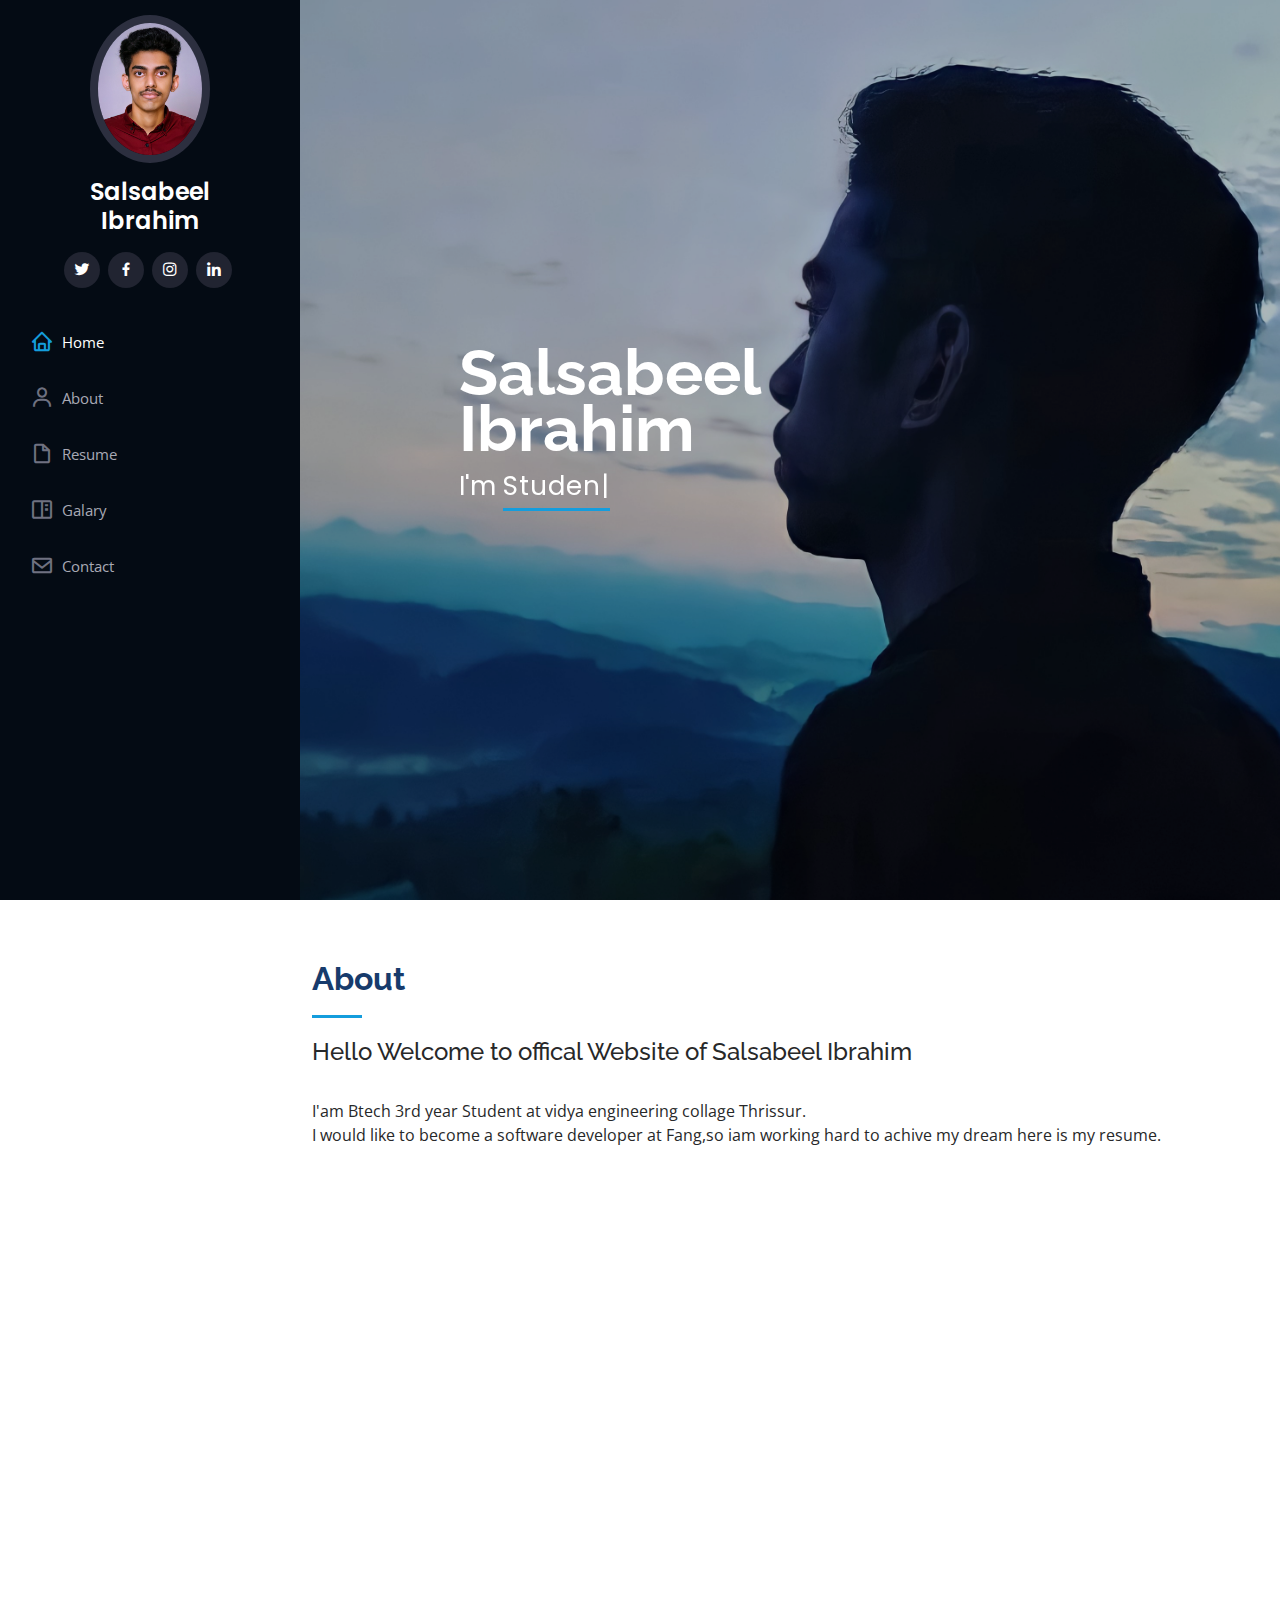
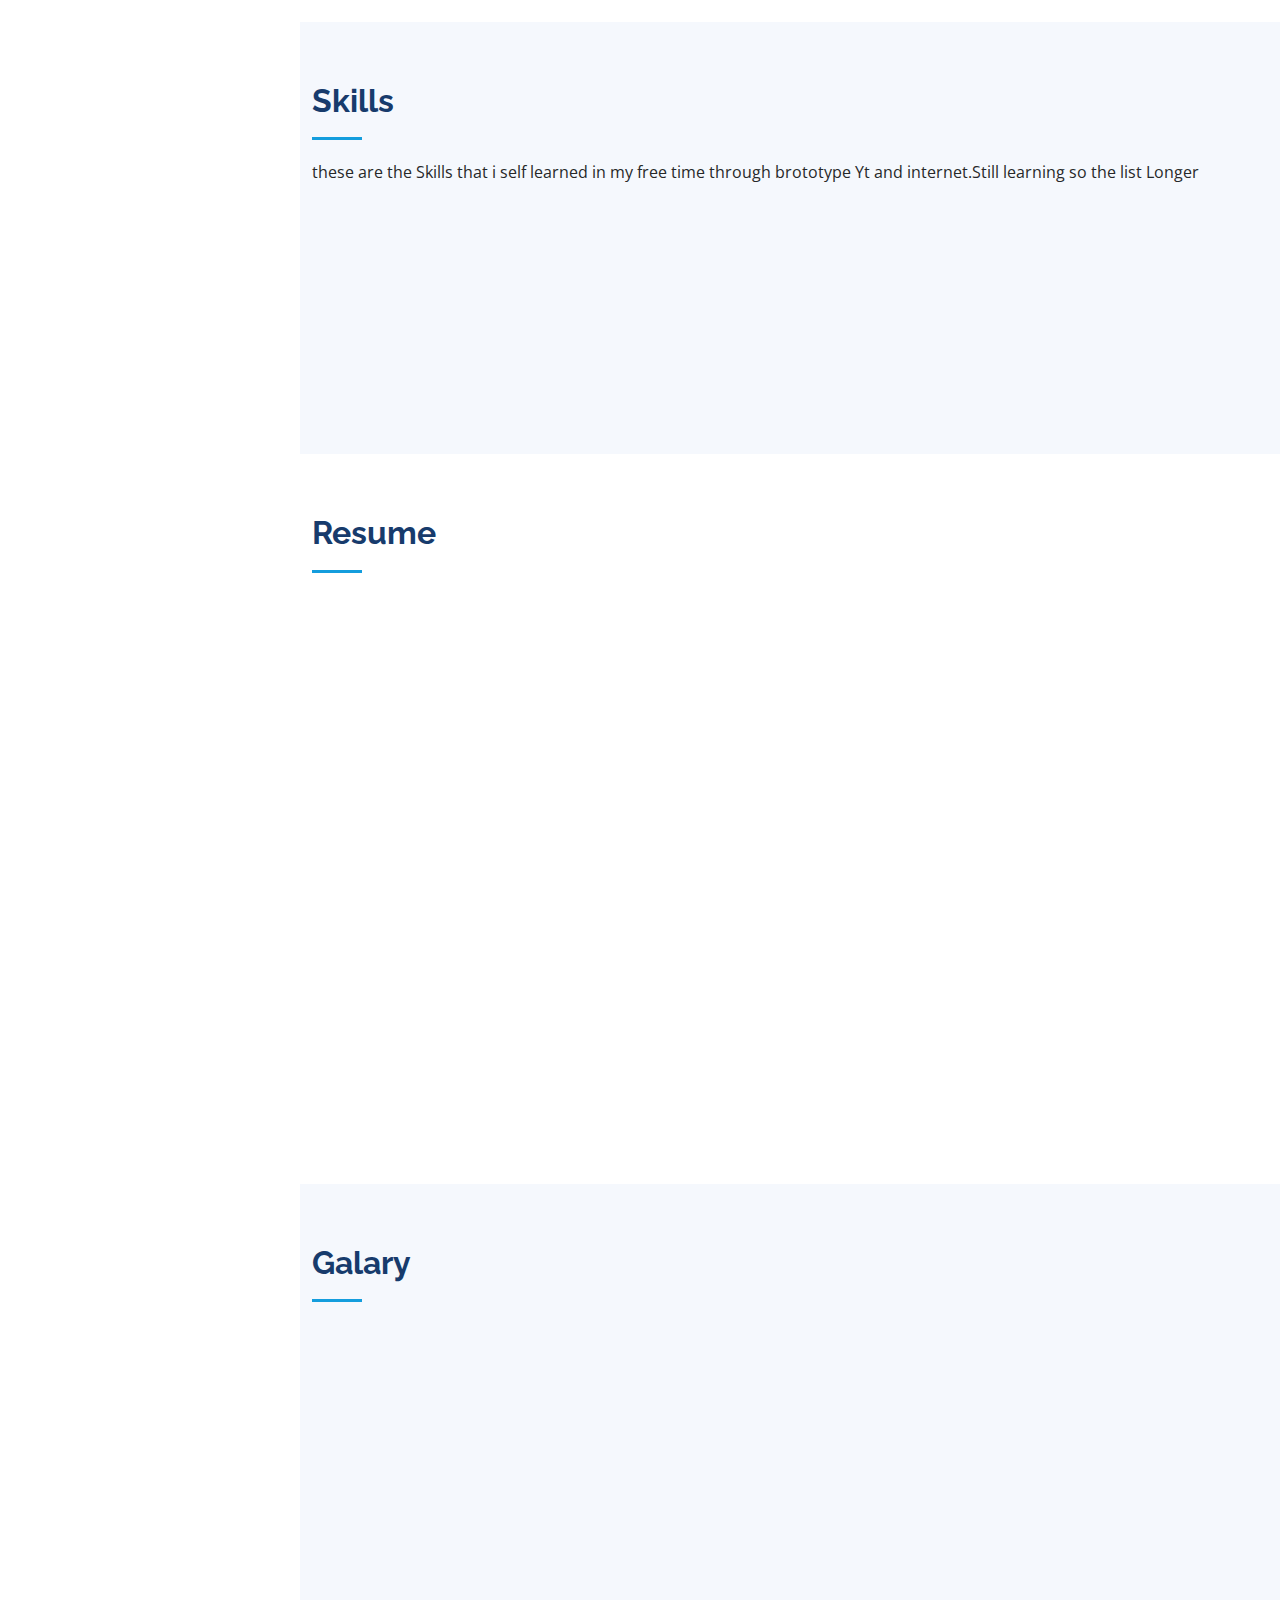
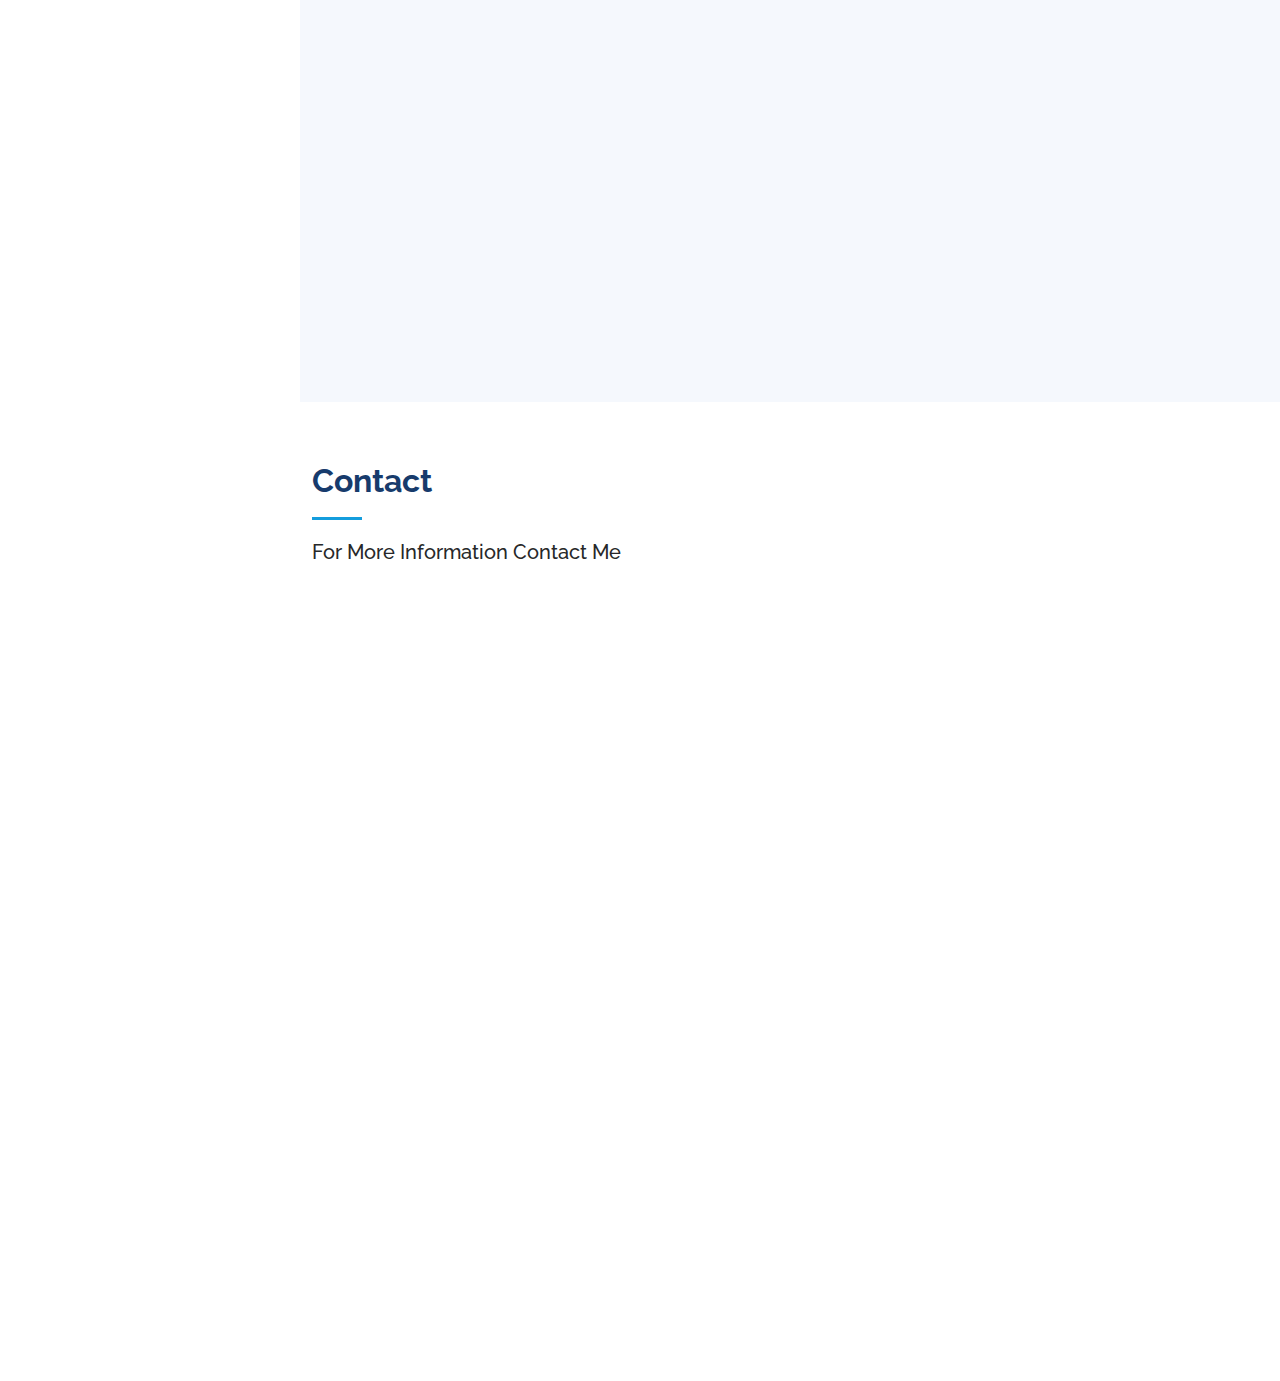
<file: index.html>
<!DOCTYPE html>
<html lang="en">

<head>
  <meta charset="utf-8">
  <meta content="width=device-width, initial-scale=1.0" name="viewport">

  <title>Salsabeel Ibrahim</title>
  <meta content="" name="description">
  <meta content="" name="keywords">

  <!-- Favicons -->
  <link href="assets/img/favicon.png" rel="icon">
  <link href="assets/img/apple-touch-icon.png" rel="apple-touch-icon">

  <!-- Google Fonts -->
  <link href="https://fonts.googleapis.com/css?family=Open+Sans:300,300i,400,400i,600,600i,700,700i|Raleway:300,300i,400,400i,500,500i,600,600i,700,700i|Poppins:300,300i,400,400i,500,500i,600,600i,700,700i" rel="stylesheet">

  <!-- Vendor CSS Files -->
  <link href="assets/vendor/aos/aos.css" rel="stylesheet">
  <link href="assets/vendor/bootstrap/css/bootstrap.min.css" rel="stylesheet">
  <link href="assets/vendor/bootstrap-icons/bootstrap-icons.css" rel="stylesheet">
  <link href="assets/vendor/boxicons/css/boxicons.min.css" rel="stylesheet">
  <link href="assets/vendor/glightbox/css/glightbox.min.css" rel="stylesheet">
  <link href="assets/vendor/swiper/swiper-bundle.min.css" rel="stylesheet">

  <!-- Template Main CSS File -->
  <link href="assets/css/style.css" rel="stylesheet">


</head>

<body>

  <!-- ======= Mobile nav toggle button ======= -->
  <i class="bi bi-list mobile-nav-toggle d-xl-none"></i>

  <!-- ======= Header ======= -->
  <header id="header">
    <div class="d-flex flex-column">

      <div class="profile">
        <img src="assets/img/salprofile.jpg" alt="" class="img-fluid rounded-circle">
        <h1 class="text-light"><a href="index.html">Salsabeel<br>Ibrahim</a></h1>
        <div class="social-links mt-3 text-center">
          <a href="https://twitter.com/Salsabeel50" class="twitter"><i class="bx bxl-twitter"></i></a>
          <a href="https://www.facebook.com/profile.php?id=100012291482930" class="facebook"><i class="bx bxl-facebook"></i></a>
          <a href="https://www.instagram.com/_salsabeel_ibrahim_/" class="instagram"><i class="bx bxl-instagram"></i></a>
          <a href="https://www.linkedin.com/in/salsabeel-ibrahim-2803271a0/" class="linkedin"><i class="bx bxl-linkedin"></i></a>
        </div>
      </div>

      <nav id="navbar" class="nav-menu navbar">
        <ul>
          <li><a href="#hero" class="nav-link scrollto active"><i class="bx bx-home"></i> <span>Home</span></a></li>
          <li><a href="#about" class="nav-link scrollto"><i class="bx bx-user"></i> <span>About</span></a></li>
          <li><a href="#resume" class="nav-link scrollto"><i class="bx bx-file-blank"></i> <span>Resume</span></a></li>
          <li><a href="#portfolio" class="nav-link scrollto"><i class="bx bx-book-content"></i> <span>Galary</span></a></li>
          <li><a href="#contact" class="nav-link scrollto"><i class="bx bx-envelope"></i> <span>Contact</span></a></li>
        </ul>
      </nav><!-- .nav-menu -->
    </div>
  </header><!-- End Header -->

  <!-- ======= Hero Section ======= -->
  <section id="hero" class="d-flex flex-column justify-content-center align-items-center">
    <div class="hero-container" data-aos="fade-in">
      <h1>Salsabeel<br>Ibrahim</h1>
      <p>I'm <span class="typed" data-typed-items="Student,WebDeveloper,Programmer,Designer, Freelancer"></span></p>
    </div>
  </section><!-- End Hero -->

  <main id="main">

    <!-- ======= About Section ======= -->
    <section id="about" class="about">
      <div class="container">

        <div class="section-title">
          <h2>About</h2>
          <p><h4>Hello Welcome to offical Website of Salsabeel Ibrahim </h4> <br>I'am Btech 3rd year Student at vidya engineering collage Thrissur.<br>I would like to become a software developer at Fang,so iam working hard to achive my dream here is my resume.</p>
        </div>

        <div class="row">
          <div class="col-lg-4" data-aos="fade-right">
            <img src="assets/img/salprofile.jpg" class="img-fluid" alt="">
          </div>
          <div class="col-lg-8 pt-4 pt-lg-0 content" data-aos="fade-left">
            <h3>Programmer &amp; Web Designer.</h3>
            <p class="fst-italic">
             <h4>Personal Details</h4>
            </p>
            <div class="row">
              <div class="col-lg-6">
                <ul>
                  <li><i class="bi bi-chevron-right"></i> <strong>Birthday:</strong> <span>17 Aug 2001</span></li>
                  <li><i class="bi bi-chevron-right"></i> <strong>Website:</strong> <span>shorturl.at/oyEK7</span></li>
                  <li><i class="bi bi-chevron-right"></i> <strong>Phone:</strong> <span>8129558456</span></li>
                  <li><i class="bi bi-chevron-right"></i> <strong>City:</strong> <span>Thrissur,Kerala, India</span></li>
                </ul>
              </div>
              <div class="col-lg-6">
                <ul>
                  <li><i class="bi bi-chevron-right"></i> <strong>Age:</strong> <span>21</span></li>
                  <li><i class="bi bi-chevron-right"></i> <strong>Degree:</strong> <span>Btech</span></li>
                  <li><i class="bi bi-chevron-right"></i> <strong>Email:</strong> <span>salsabeelibrahim327@gmail.com</span></li>
                  <li><i class="bi bi-chevron-right"></i> <strong>Freelance:</strong> <span>Available</span></li>
                </ul>
              </div>
            </div>
            <p>
            </p>
          </div>
        </div>

      </div>
    </section><!-- End About Section -->

   

    <!-- ======= Skills Section ======= -->
    <section id="skills" class="skills section-bg">
      <div class="container">

        <div class="section-title">
          <h2>Skills</h2>
          <p>these are the Skills that i self learned in my free time through brototype Yt and internet.Still learning so the list Longer </p>
        </div>

        <div class="row skills-content">

          <div class="col-lg-6" data-aos="fade-up">

            <div class="progress">
              <span class="skill">HTML <i class="val">100%</i></span>
              <div class="progress-bar-wrap">
                <div class="progress-bar" role="progressbar" aria-valuenow="100" aria-valuemin="0" aria-valuemax="100"></div>
              </div>
            </div>

            <div class="progress">
              <span class="skill">C Programing <i class="val">90%</i></span>
              <div class="progress-bar-wrap">
                <div class="progress-bar" role="progressbar" aria-valuenow="90" aria-valuemin="0" aria-valuemax="100"></div>
              </div>
            </div>

            <div class="progress">
              <span class="skill">JavaScript <i class="val">75%</i></span>
              <div class="progress-bar-wrap">
                <div class="progress-bar" role="progressbar" aria-valuenow="75" aria-valuemin="0" aria-valuemax="100"></div>
              </div>
            </div>

          </div>

          <div class="col-lg-6" data-aos="fade-up" data-aos-delay="100">

            <div class="progress">
              <span class="skill">Python <i class="val">80%</i></span>
              <div class="progress-bar-wrap">
                <div class="progress-bar" role="progressbar" aria-valuenow="80" aria-valuemin="0" aria-valuemax="100"></div>
              </div>
            </div>

            <div class="progress">
              <span class="skill">Java<i class="val">90%</i></span>
              <div class="progress-bar-wrap">
                <div class="progress-bar" role="progressbar" aria-valuenow="90" aria-valuemin="0" aria-valuemax="100"></div>
              </div>
            </div>

            <div class="progress">
              <span class="skill">Sql <i class="val">55%</i></span>
              <div class="progress-bar-wrap">
                <div class="progress-bar" role="progressbar" aria-valuenow="55" aria-valuemin="0" aria-valuemax="100"></div>
              </div>
            </div>

          </div>

        </div>

      </div>
    </section><!-- End Skills Section -->

    <!-- ======= Resume Section ======= -->
    <section id="resume" class="resume">
      <div class="container">

        <div class="section-title">
          <h2>Resume</h2>
          <p></p>
        </div>

        <div class="row">
          <div class="col-lg-6" data-aos="fade-up">
            <h3 class="resume-title">Sumary</h3>
            <div class="resume-item pb-0">
              <h4>Salsabeel Ibrahim</h4>
              <ul>
                <li>Valiyakath (H) Thrissur,kechery po</li>
                <li>(+91) 8129558456</li>
                <li>salsabeelibrahim327@gmail.com</li>
              </ul>
            </div>

            <h3 class="resume-title">Education</h3>
            <div class="resume-item">
              <h4>Btech Cse</h4>
              <h5>2019 - present</h5>
              <p><em>Vidya Engineering Collage,Thrissur,Kerala</em></p>
              
            </div>
            <div class="resume-item">
              <h4>+2 Computer Science</h4>
              <h5>2017 - 2019</h5>
              <p><em>Concord Hss,thrissur,Kerala</em></p>
             </div>
          </div>
          <div class="col-lg-6" data-aos="fade-up" data-aos-delay="100">
            <h3 class="resume-title">Professional Experience</h3>
            <div class="resume-item">
              <h4>Web Designer</h4>
              <h5>2021 - Present</h5>
              <p><em>Thrissur,Kerala</em></p>
              <ul>
            </ul>
            </div>
            <div class="resume-item">
              <h4>Program Developer</h4>
              <h5>2020 - Present</h5>
              <p><em>Thrissur,Kerala</em></p>
              <ul>
             
              </ul>
            </div>
          </div>
        </div>

      </div>
    </section><!-- End Resume Section -->

    <!-- ======= Galary Section ======= -->
    <section id="portfolio" class="portfolio section-bg">
      <div class="container">

        <div class="section-title">
          <h2>Galary</h2>
          
        </div>

        <div class="row" data-aos="fade-up">
          <div class="col-lg-12 d-flex justify-content-center">
            <ul id="portfolio-flters">
              <li data-filter="*" class="filter-active">IMG</li>
           
          
            </ul>
          </div>
        </div>

        <div class="row portfolio-container" data-aos="fade-up" data-aos-delay="100">

          <div class="col-lg-4 col-md-6 portfolio-item filter-app">
            <div class="portfolio-wrap">
              <img src="assets/img/portfolio/portfolio-1.jpg" class="img-fluid" alt="">
              <div class="portfolio-links">
                <a href="assets/img/portfolio/portfolio-1.jpg" data-gallery="portfolioGallery" class="portfolio-lightbox" title=""><i class="bx bx-plus"></i></a>
               
              </div>
            </div>
          </div>

          <div class="col-lg-4 col-md-6 portfolio-item filter-web">
            <div class="portfolio-wrap">
              <img src="assets/img/portfolio/portfolio-2.jpg" class="img-fluid" alt="">
              <div class="portfolio-links">
                <a href="assets/img/portfolio/portfolio-2.jpg" data-gallery="portfolioGallery" class="portfolio-lightbox" title=""><i class="bx bx-plus"></i></a>
               
              </div>
            </div>
          </div>

          <div class="col-lg-4 col-md-6 portfolio-item filter-app">
            <div class="portfolio-wrap">
              <img src="assets/img/portfolio/portfolio-3.jpg" class="img-fluid" alt="">
              <div class="portfolio-links">
                <a href="assets/img/portfolio/portfolio-3.jpg" data-gallery="portfolioGallery" class="portfolio-lightbox" title=""><i class="bx bx-plus"></i></a>
              
              </div>
            </div>
          </div>

          <div class="col-lg-4 col-md-6 portfolio-item filter-card">
            <div class="portfolio-wrap">
              <img src="assets/img/portfolio/portfolio-4.jpg" class="img-fluid" alt="">
              <div class="portfolio-links">
                <a href="assets/img/portfolio/portfolio-4.jpg" data-gallery="portfolioGallery" class="portfolio-lightbox" title=""><i class="bx bx-plus"></i></a>
             
              </div>
            </div>
          </div>

          <div class="col-lg-4 col-md-6 portfolio-item filter-web">
            <div class="portfolio-wrap">
              <img src="assets/img/portfolio/portfolio-5.jpg" class="img-fluid" alt="">
              <div class="portfolio-links">
                <a href="assets/img/portfolio/portfolio-5.jpg" data-gallery="portfolioGallery" class="portfolio-lightbox" title=""><i class="bx bx-plus"></i></a>
                
              </div>
            </div>
          </div>

          <div class="col-lg-4 col-md-6 portfolio-item filter-app">
            <div class="portfolio-wrap">
              <img src="assets/img/portfolio/portfolio-6.jpg" class="img-fluid" alt="">
              <div class="portfolio-links">
                <a href="assets/img/portfolio/portfolio-6.jpg" data-gallery="portfolioGallery" class="portfolio-lightbox" title=""><i class="bx bx-plus"></i></a>
                
              </div>
            </div>
          </div>

        
        
       

        </div>

      </div>
    </section>
    <!-- End Galary Section -->
    

    <!-- ======= Contact Section ======= -->
    <section id="contact" class="contact">
      <div class="container">

        <div class="section-title">
          <h2>Contact</h2>
          <h5>For More Information Contact Me</h5>
        </div>

        <div class="row" data-aos="fade-in">

          <div class="col-lg-5 d-flex align-items-stretch">
            <div class="info">
              <div class="address">
                <i class="bi bi-geo-alt"></i>
                <h4>Location:</h4>
                <p>Valiyakath house,kechery po</p>
              </div>

              <div class="email">
                <i class="bi bi-envelope"></i>
                <h4>Email:</h4>
                <p>salsabeelibrahim327@gmail.com</p>
              </div>

              <div class="phone">
                <i class="bi bi-phone"></i>
                <h4>Call:</h4>
                <p>+91 8129558456</p>
              </div>
              <iframe src="https://www.google.com/maps/embed?pb=!1m18!1m12!1m3!1d3921.4640802925537!2d76.12225723740738!3d10.621009330094372!2m3!1f0!2f0!3f0!3m2!1i1024!2i768!4f13.1!3m3!1m2!1s0x3ba7eb0253579661%3A0xbcd5757e93e74c74!2zMTDCsDM3JzE1LjYiTiA3NsKwMDcnMjUuMiJF!5e0!3m2!1sen!2sin!4v1645199486557!5m2!1sen!2sin" width="320" height="330" style="border:0;" allowfullscreen="" loading="lazy"></iframe>
                </div>

          </div>

          <div class="col-lg-7 mt-5 mt-lg-0 d-flex align-items-stretch">
            <form action="forms/contact.php" method="post" role="form" class="php-email-form">
              <div class="row">
                <div class="form-group col-md-6">
                  <label for="name">Your Name</label>
                  <input type="text" name="name" class="form-control" id="name" required>
                </div>
                <div class="form-group col-md-6">
                  <label for="name">Your Email</label>
                  <input type="email" class="form-control" name="email" id="email" required>
                </div>
              </div>
              <div class="form-group">
                <label for="name">Subject</label>
                <input type="text" class="form-control" name="subject" id="subject" required>
              </div>
              <div class="form-group">
                <label for="name">Message</label>
                <textarea class="form-control" name="message" rows="10" required></textarea>
              </div>
              <div class="my-3">
                <div class="loading">Loading</div>
                <div class="error-message"></div>
                <div class="sent-message">Your message has been sent. Thank you!</div>
              </div>
              <div class="text-center"><button type="submit">Send Message</button></div>
            </form>
          </div>

        </div>

      </div>
    </section><!-- End Contact Section -->

  </main><!-- End #main -->

  <!-- ======= Footer ======= -->
<!-- End  Footer -->

  <a href="#" class="back-to-top d-flex align-items-center justify-content-center"><i class="bi bi-arrow-up-short"></i></a>

  <!-- Vendor JS Files -->
  <script src="assets/vendor/purecounter/purecounter.js"></script>
  <script src="assets/vendor/aos/aos.js"></script>
  <script src="assets/vendor/bootstrap/js/bootstrap.bundle.min.js"></script>
  <script src="assets/vendor/glightbox/js/glightbox.min.js"></script>
  <script src="assets/vendor/isotope-layout/isotope.pkgd.min.js"></script>
  <script src="assets/vendor/swiper/swiper-bundle.min.js"></script>
  <script src="assets/vendor/typed.js/typed.min.js"></script>
  <script src="assets/vendor/waypoints/noframework.waypoints.js"></script>
  <script src="assets/vendor/php-email-form/validate.js"></script>

  <!-- Template Main JS File -->
  <script src="assets/js/main.js"></script>

</body>

</html>
</file>
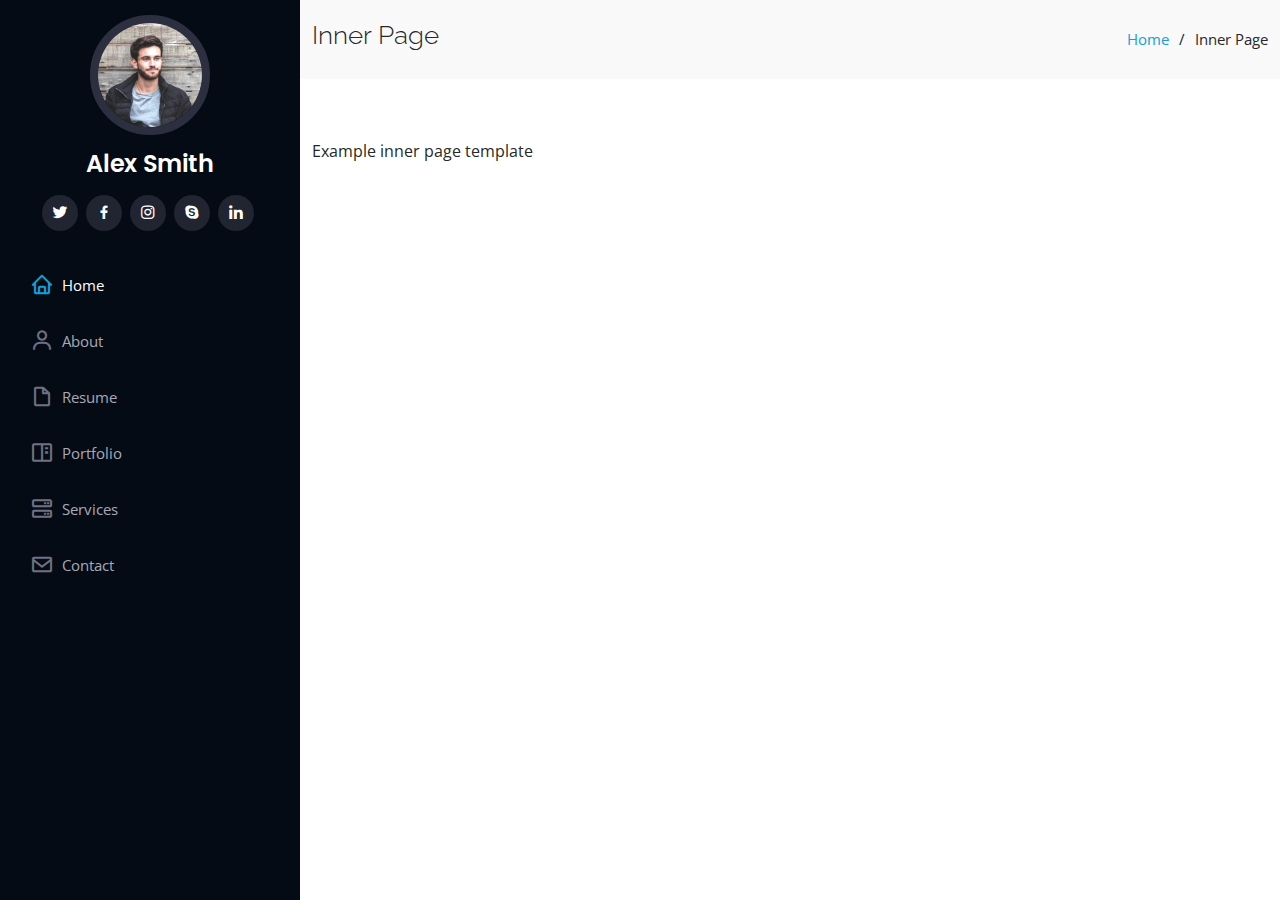
<file: inner-page.html>
<!DOCTYPE html>
<html lang="en">

<head>
  <meta charset="utf-8">
  <meta content="width=device-width, initial-scale=1.0" name="viewport">

  <title>Salsabeel Ibrahim</title>
  <meta content="" name="description">
  <meta content="" name="keywords">

  <!-- Favicons -->
  <link href="assets/img/favicon.png" rel="icon">
  <link href="assets/img/apple-touch-icon.png" rel="apple-touch-icon">

  <!-- Google Fonts -->
  <link href="https://fonts.googleapis.com/css?family=Open+Sans:300,300i,400,400i,600,600i,700,700i|Raleway:300,300i,400,400i,500,500i,600,600i,700,700i|Poppins:300,300i,400,400i,500,500i,600,600i,700,700i" rel="stylesheet">

  <!-- Vendor CSS Files -->
  <link href="assets/vendor/aos/aos.css" rel="stylesheet">
  <link href="assets/vendor/bootstrap/css/bootstrap.min.css" rel="stylesheet">
  <link href="assets/vendor/bootstrap-icons/bootstrap-icons.css" rel="stylesheet">
  <link href="assets/vendor/boxicons/css/boxicons.min.css" rel="stylesheet">
  <link href="assets/vendor/glightbox/css/glightbox.min.css" rel="stylesheet">
  <link href="assets/vendor/swiper/swiper-bundle.min.css" rel="stylesheet">

  <!-- Template Main CSS File -->
  <link href="assets/css/style.css" rel="stylesheet">

  <!-- =======================================================
  * Template Name: iPortfolio - v3.7.0
  * Template URL: https://bootstrapmade.com/iportfolio-bootstrap-portfolio-websites-template/
  * Author: BootstrapMade.com
  * License: https://bootstrapmade.com/license/
  ======================================================== -->
</head>

<body>

  <!-- ======= Mobile nav toggle button ======= -->
  <i class="bi bi-list mobile-nav-toggle d-xl-none"></i>

  <!-- ======= Header ======= -->
  <header id="header">
    <div class="d-flex flex-column">

      <div class="profile">
        <img src="assets/img/profile-img.jpg" alt="" class="img-fluid rounded-circle">
        <h1 class="text-light"><a href="index.html">Alex Smith</a></h1>
        <div class="social-links mt-3 text-center">
          <a href="#" class="twitter"><i class="bx bxl-twitter"></i></a>
          <a href="#" class="facebook"><i class="bx bxl-facebook"></i></a>
          <a href="#" class="instagram"><i class="bx bxl-instagram"></i></a>
          <a href="#" class="google-plus"><i class="bx bxl-skype"></i></a>
          <a href="#" class="linkedin"><i class="bx bxl-linkedin"></i></a>
        </div>
      </div>

      <nav id="navbar" class="nav-menu navbar">
        <ul>
          <li><a href="#hero" class="nav-link scrollto active"><i class="bx bx-home"></i> <span>Home</span></a></li>
          <li><a href="#about" class="nav-link scrollto"><i class="bx bx-user"></i> <span>About</span></a></li>
          <li><a href="#resume" class="nav-link scrollto"><i class="bx bx-file-blank"></i> <span>Resume</span></a></li>
          <li><a href="#portfolio" class="nav-link scrollto"><i class="bx bx-book-content"></i> <span>Portfolio</span></a></li>
          <li><a href="#services" class="nav-link scrollto"><i class="bx bx-server"></i> <span>Services</span></a></li>
          <li><a href="#contact" class="nav-link scrollto"><i class="bx bx-envelope"></i> <span>Contact</span></a></li>
        </ul>
      </nav><!-- .nav-menu -->
    </div>
  </header><!-- End Header -->

  <main id="main">

    <!-- ======= Breadcrumbs ======= -->
    <section class="breadcrumbs">
      <div class="container">

        <div class="d-flex justify-content-between align-items-center">
          <h2>Inner Page</h2>
          <ol>
            <li><a href="index.html">Home</a></li>
            <li>Inner Page</li>
          </ol>
        </div>

      </div>
    </section><!-- End Breadcrumbs -->

    <section class="inner-page">
      <div class="container">
        <p>
          Example inner page template
        </p>
      </div>
    </section>

  </main><!-- End #main -->



  <a href="#" class="back-to-top d-flex align-items-center justify-content-center"><i class="bi bi-arrow-up-short"></i></a>

  <!-- Vendor JS Files -->
  <script src="assets/vendor/purecounter/purecounter.js"></script>
  <script src="assets/vendor/aos/aos.js"></script>
  <script src="assets/vendor/bootstrap/js/bootstrap.bundle.min.js"></script>
  <script src="assets/vendor/glightbox/js/glightbox.min.js"></script>
  <script src="assets/vendor/isotope-layout/isotope.pkgd.min.js"></script>
  <script src="assets/vendor/swiper/swiper-bundle.min.js"></script>
  <script src="assets/vendor/typed.js/typed.min.js"></script>
  <script src="assets/vendor/waypoints/noframework.waypoints.js"></script>
  <script src="assets/vendor/php-email-form/validate.js"></script>

  <!-- Template Main JS File -->
  <script src="assets/js/main.js"></script>

</body>

</html>
</file>
<file: assets/css/style.css>
/**
* Template Name: iPortfolio - v3.7.0
* Template URL: https://bootstrapmade.com/iportfolio-bootstrap-portfolio-websites-template/
* Author: BootstrapMade.com
* License: https://bootstrapmade.com/license/
*/

/*--------------------------------------------------------------
# General
--------------------------------------------------------------*/
body {
  font-family: "Open Sans", sans-serif;
  color: #272829;
}

a {
  color: #149ddd;
  text-decoration: none;
}

a:hover {
  color: #37b3ed;
  text-decoration: none;
}

h1, h2, h3, h4, h5, h6 {
  font-family: "Raleway", sans-serif;
}

/*--------------------------------------------------------------
# Back to top button
--------------------------------------------------------------*/
.back-to-top {
  position: fixed;
  visibility: hidden;
  opacity: 0;
  right: 15px;
  bottom: 15px;
  z-index: 996;
  background: #149ddd;
  width: 40px;
  height: 40px;
  border-radius: 50px;
  transition: all 0.4s;
}
.back-to-top i {
  font-size: 28px;
  color: #fff;
  line-height: 0;
}
.back-to-top:hover {
  background: #2eafec;
  color: #fff;
}
.back-to-top.active {
  visibility: visible;
  opacity: 1;
}

/*--------------------------------------------------------------
# Header
--------------------------------------------------------------*/
#header {
  position: fixed;
  top: 0;
  left: 0;
  bottom: 0;
  width: 300px;
  transition: all ease-in-out 0.5s;
  z-index: 9997;
  transition: all 0.5s;
  padding: 0 15px;
  background: #040b14;
  overflow-y: auto;
}
#header .profile img {
  margin: 15px auto;
  display: block;
  width: 120px;
  border: 8px solid #2c2f3f;
}
#header .profile h1 {
  font-size: 24px;
  margin: 0;
  padding: 0;
  font-weight: 600;
  -moz-text-align-last: center;
  text-align-last: center;
  font-family: "Poppins", sans-serif;
}
#header .profile h1 a, #header .profile h1 a:hover {
  color: #fff;
  text-decoration: none;
}
#header .profile .social-links a {
  font-size: 18px;
  display: inline-block;
  background: #212431;
  color: #fff;
  line-height: 1;
  padding: 8px 0;
  margin-right: 4px;
  border-radius: 50%;
  text-align: center;
  width: 36px;
  height: 36px;
  transition: 0.3s;
}
#header .profile .social-links a:hover {
  background: #149ddd;
  color: #fff;
  text-decoration: none;
}

#main {
  margin-left: 300px;
}

@media (max-width: 1199px) {
  #header {
    left: -300px;
  }

  #main {
    margin-left: 0;
  }
}
/*--------------------------------------------------------------
# Navigation Menu
--------------------------------------------------------------*/
/* Desktop Navigation */
.nav-menu {
  padding: 30px 0 0 0;
}
.nav-menu * {
  margin: 0;
  padding: 0;
  list-style: none;
}
.nav-menu > ul > li {
  position: relative;
  white-space: nowrap;
}
.nav-menu a, .nav-menu a:focus {
  display: flex;
  align-items: center;
  color: #a8a9b4;
  padding: 12px 15px;
  margin-bottom: 8px;
  transition: 0.3s;
  font-size: 15px;
}
.nav-menu a i, .nav-menu a:focus i {
  font-size: 24px;
  padding-right: 8px;
  color: #6f7180;
}
.nav-menu a:hover, .nav-menu .active, .nav-menu .active:focus, .nav-menu li:hover > a {
  text-decoration: none;
  color: #fff;
}
.nav-menu a:hover i, .nav-menu .active i, .nav-menu .active:focus i, .nav-menu li:hover > a i {
  color: #149ddd;
}

/* Mobile Navigation */
.mobile-nav-toggle {
  position: fixed;
  right: 15px;
  top: 15px;
  z-index: 9998;
  border: 0;
  font-size: 24px;
  transition: all 0.4s;
  outline: none !important;
  background-color: #149ddd;
  color: #fff;
  width: 40px;
  height: 40px;
  display: inline-flex;
  align-items: center;
  justify-content: center;
  line-height: 0;
  border-radius: 50px;
  cursor: pointer;
}

.mobile-nav-active {
  overflow: hidden;
}
.mobile-nav-active #header {
  left: 0;
}

/*--------------------------------------------------------------
# Hero Section
--------------------------------------------------------------*/
#hero {
  width: 100%;
  height: 100vh;
  background: url("../img/cover_ccexpress.jpeg") top center;
  background-size:cover;
  padding-left: 10px;
}
#hero:before {
  content: "";
  background: rgba(5, 13, 24, 0.3);
  position: absolute;
  bottom: 0;
  top: 0;
  left: 0;
  right: 0;
  z-index: 1;
}
#hero .hero-container {
  position: relative;
  z-index: 2;
  min-width: 300px;
  margin-right: 70px;
}
#hero h1 {
  margin: 0 0 10px 0;
  font-size: 64px;
  font-weight: 700;
  line-height: 56px;
  color: #fff;
}
#hero p {
  color: #fff;
  margin-bottom: 50px;
  font-size: 26px;
  font-family: "Poppins", sans-serif;
}
#hero p span {
  color: #fff;
  padding-bottom: 4px;
  letter-spacing: 1px;
  border-bottom: 3px solid #149ddd;
}
@media (min-width: 1024px) {
  #hero {
    background-attachment: fixed;
  }
}
@media (max-width: 768px) {
  #hero h1 {
    font-size: 28px;
    line-height: 36px;
  }
  #hero h2 {
    font-size: 18px;
    line-height: 24px;
    margin-bottom: 30px;
  }
}

/*--------------------------------------------------------------
# Sections General
--------------------------------------------------------------*/
section {
  padding: 60px 0;
  overflow: hidden;
}

.section-bg {
  background: #f5f8fd;
}

.section-title {
  padding-bottom: 30px;
}
.section-title h2 {
  font-size: 32px;
  font-weight: bold;
  margin-bottom: 20px;
  padding-bottom: 20px;
  position: relative;
  color: #173b6c;
}
.section-title h2::after {
  content: "";
  position: absolute;
  display: block;
  width: 50px;
  height: 3px;
  background: #149ddd;
  bottom: 0;
  left: 0;
}
.section-title p {
  margin-bottom: 0;
}

/*--------------------------------------------------------------
# About
--------------------------------------------------------------*/
.about .content h3 {
  font-weight: 700;
  font-size: 26px;
  color: #173b6c;
}
.about .content ul {
  list-style: none;
  padding: 0;
}
.about .content ul li {
  margin-bottom: 20px;
  display: flex;
  align-items: center;
}
.about .content ul strong {
  margin-right: 10px;
}
.about .content ul i {
  font-size: 16px;
  margin-right: 5px;
  color: #149ddd;
  line-height: 0;
}
.about .content p:last-child {
  margin-bottom: 0;
}

/*--------------------------------------------------------------
# Facts
--------------------------------------------------------------*/
.facts {
  padding-bottom: 30px;
}
.facts .count-box {
  padding: 30px;
  width: 100%;
}
.facts .count-box i {
  display: block;
  font-size: 44px;
  color: #149ddd;
  float: left;
  line-height: 0;
}
.facts .count-box span {
  font-size: 48px;
  line-height: 40px;
  display: block;
  font-weight: 700;
  color: #050d18;
  margin-left: 60px;
}
.facts .count-box p {
  padding: 15px 0 0 0;
  margin: 0 0 0 60px;
  font-family: "Raleway", sans-serif;
  font-size: 14px;
  color: #122f57;
}
.facts .count-box a {
  font-weight: 600;
  display: block;
  margin-top: 20px;
  color: #122f57;
  font-size: 15px;
  font-family: "Poppins", sans-serif;
  transition: ease-in-out 0.3s;
}
.facts .count-box a:hover {
  color: #1f5297;
}

/*--------------------------------------------------------------
# Akills
--------------------------------------------------------------*/
.skills .progress {
  height: 60px;
  display: block;
  background: none;
  border-radius: 0;
}
.skills .progress .skill {
  padding: 0;
  margin: 0 0 6px 0;
  text-transform: uppercase;
  display: block;
  font-weight: 600;
  font-family: "Poppins", sans-serif;
  color: #050d18;
}
.skills .progress .skill .val {
  float: right;
  font-style: normal;
}
.skills .progress-bar-wrap {
  background: #dce8f8;
  height: 10px;
}
.skills .progress-bar {
  width: 1px;
  height: 10px;
  transition: 0.9s;
  background-color: #149ddd;
}

/*--------------------------------------------------------------
# Resume
--------------------------------------------------------------*/
.resume .resume-title {
  font-size: 26px;
  font-weight: 700;
  margin-top: 20px;
  margin-bottom: 20px;
  color: #050d18;
}
.resume .resume-item {
  padding: 0 0 20px 20px;
  margin-top: -2px;
  border-left: 2px solid #1f5297;
  position: relative;
}
.resume .resume-item h4 {
  line-height: 18px;
  font-size: 18px;
  font-weight: 600;
  text-transform: uppercase;
  font-family: "Poppins", sans-serif;
  color: #050d18;
  margin-bottom: 10px;
}
.resume .resume-item h5 {
  font-size: 16px;
  background: #e4edf9;
  padding: 5px 15px;
  display: inline-block;
  font-weight: 600;
  margin-bottom: 10px;
}
.resume .resume-item ul {
  padding-left: 20px;
}
.resume .resume-item ul li {
  padding-bottom: 10px;
}
.resume .resume-item:last-child {
  padding-bottom: 0;
}
.resume .resume-item::before {
  content: "";
  position: absolute;
  width: 16px;
  height: 16px;
  border-radius: 50px;
  left: -9px;
  top: 0;
  background: #fff;
  border: 2px solid #1f5297;
}

/*--------------------------------------------------------------
# Portfolio
--------------------------------------------------------------*/
.portfolio .portfolio-item {
  margin-bottom: 30px;
}
.portfolio #portfolio-flters {
  padding: 0;
  margin: 0 auto 35px auto;
  list-style: none;
  text-align: center;
  background: #fff;
  border-radius: 50px;
  padding: 2px 15px;
}
.portfolio #portfolio-flters li {
  cursor: pointer;
  display: inline-block;
  padding: 10px 15px 8px 15px;
  font-size: 14px;
  font-weight: 600;
  line-height: 1;
  text-transform: uppercase;
  color: #272829;
  margin-bottom: 5px;
  transition: all 0.3s ease-in-out;
}
.portfolio #portfolio-flters li:hover, .portfolio #portfolio-flters li.filter-active {
  color: #149ddd;
}
.portfolio #portfolio-flters li:last-child {
  margin-right: 0;
}
.portfolio .portfolio-wrap {
  transition: 0.3s;
  position: relative;
  overflow: hidden;
  z-index: 1;
}
.portfolio .portfolio-wrap::before {
  content: "";
  background: rgba(255, 255, 255, 0.5);
  position: absolute;
  left: 0;
  right: 0;
  top: 0;
  bottom: 0;
  transition: all ease-in-out 0.3s;
  z-index: 2;
  opacity: 0;
}
.portfolio .portfolio-wrap .portfolio-links {
  opacity: 1;
  left: 0;
  right: 0;
  bottom: -60px;
  z-index: 3;
  position: absolute;
  transition: all ease-in-out 0.3s;
  display: flex;
  justify-content: center;
}
.portfolio .portfolio-wrap .portfolio-links a {
  color: #fff;
  font-size: 28px;
  text-align: center;
  background: rgba(20, 157, 221, 0.75);
  transition: 0.3s;
  width: 50%;
}
.portfolio .portfolio-wrap .portfolio-links a:hover {
  background: rgba(20, 157, 221, 0.95);
}
.portfolio .portfolio-wrap .portfolio-links a + a {
  border-left: 1px solid #37b3ed;
}
.portfolio .portfolio-wrap:hover::before {
  top: 0;
  left: 0;
  right: 0;
  bottom: 0;
  opacity: 1;
}
.portfolio .portfolio-wrap:hover .portfolio-links {
  opacity: 1;
  bottom: 0;
}

/*--------------------------------------------------------------
# Portfolio Details
--------------------------------------------------------------*/
.portfolio-details {
  padding-top: 40px;
}
.portfolio-details .portfolio-details-slider img {
  width: 100%;
}
.portfolio-details .portfolio-details-slider .swiper-pagination {
  margin-top: 20px;
  position: relative;
}
.portfolio-details .portfolio-details-slider .swiper-pagination .swiper-pagination-bullet {
  width: 12px;
  height: 12px;
  background-color: #fff;
  opacity: 1;
  border: 1px solid #149ddd;
}
.portfolio-details .portfolio-details-slider .swiper-pagination .swiper-pagination-bullet-active {
  background-color: #149ddd;
}
.portfolio-details .portfolio-info {
  padding: 30px;
  box-shadow: 0px 0 30px rgba(5, 13, 24, 0.08);
}
.portfolio-details .portfolio-info h3 {
  font-size: 22px;
  font-weight: 700;
  margin-bottom: 20px;
  padding-bottom: 20px;
  border-bottom: 1px solid #eee;
}
.portfolio-details .portfolio-info ul {
  list-style: none;
  padding: 0;
  font-size: 15px;
}
.portfolio-details .portfolio-info ul li + li {
  margin-top: 10px;
}
.portfolio-details .portfolio-description {
  padding-top: 30px;
}
.portfolio-details .portfolio-description h2 {
  font-size: 26px;
  font-weight: 700;
  margin-bottom: 20px;
}
.portfolio-details .portfolio-description p {
  padding: 0;
}

/*--------------------------------------------------------------
# Services
--------------------------------------------------------------*/
.services .icon-box {
  margin-bottom: 20px;
}
.services .icon {
  float: left;
  display: flex;
  align-items: center;
  justify-content: center;
  width: 54px;
  height: 54px;
  background: #149ddd;
  border-radius: 50%;
  transition: 0.5s;
  border: 1px solid #149ddd;
}
.services .icon i {
  color: #fff;
  font-size: 24px;
  line-height: 0;
}
.services .icon-box:hover .icon {
  background: #fff;
}
.services .icon-box:hover .icon i {
  color: #149ddd;
}
.services .title {
  margin-left: 80px;
  font-weight: 700;
  margin-bottom: 15px;
  font-size: 18px;
}
.services .title a {
  color: #343a40;
}
.services .title a:hover {
  color: #149ddd;
}
.services .description {
  margin-left: 80px;
  line-height: 24px;
  font-size: 14px;
}

/*--------------------------------------------------------------
# Testimonials
--------------------------------------------------------------*/
.testimonials .testimonials-carousel, .testimonials .testimonials-slider {
  overflow: hidden;
}
.testimonials .testimonial-item {
  box-sizing: content-box;
  text-align: center;
  min-height: 320px;
}
.testimonials .testimonial-item .testimonial-img {
  width: 90px;
  border-radius: 50%;
  margin: 0 auto;
}
.testimonials .testimonial-item h3 {
  font-size: 18px;
  font-weight: bold;
  margin: 10px 0 5px 0;
  color: #111;
}
.testimonials .testimonial-item h4 {
  font-size: 14px;
  color: #999;
  margin: 0;
}
.testimonials .testimonial-item .quote-icon-left, .testimonials .testimonial-item .quote-icon-right {
  color: #c3e8fa;
  font-size: 26px;
}
.testimonials .testimonial-item .quote-icon-left {
  display: inline-block;
  left: -5px;
  position: relative;
}
.testimonials .testimonial-item .quote-icon-right {
  display: inline-block;
  right: -5px;
  position: relative;
  top: 10px;
}
.testimonials .testimonial-item p {
  font-style: italic;
  margin: 0 15px 15px 15px;
  padding: 20px;
  background: #fff;
  position: relative;
  margin-bottom: 35px;
  border-radius: 6px;
  box-shadow: 0px 2px 15px rgba(0, 0, 0, 0.1);
}
.testimonials .testimonial-item p::after {
  content: "";
  width: 0;
  height: 0;
  border-top: 20px solid #fff;
  border-right: 20px solid transparent;
  border-left: 20px solid transparent;
  position: absolute;
  bottom: -20px;
  left: calc(50% - 20px);
}
.testimonials .swiper-pagination {
  margin-top: 20px;
  position: relative;
}
.testimonials .swiper-pagination .swiper-pagination-bullet {
  width: 12px;
  height: 12px;
  background-color: #fff;
  opacity: 1;
  border: 1px solid #149ddd;
}
.testimonials .swiper-pagination .swiper-pagination-bullet-active {
  background-color: #149ddd;
}

/*--------------------------------------------------------------
# Contact
--------------------------------------------------------------*/
.contact {
  padding-bottom: 130px;
}
.contact .info {
  padding: 30px;
  background: #fff;
  width: 100%;
  box-shadow: 0 0 24px 0 rgba(0, 0, 0, 0.12);
}
.contact .info i {
  font-size: 20px;
  color: #149ddd;
  float: left;
  width: 44px;
  height: 44px;
  background: #dff3fc;
  display: flex;
  justify-content: center;
  align-items: center;
  border-radius: 50px;
  transition: all 0.3s ease-in-out;
}
.contact .info h4 {
  padding: 0 0 0 60px;
  font-size: 22px;
  font-weight: 600;
  margin-bottom: 5px;
  color: #050d18;
}
.contact .info p {
  padding: 0 0 10px 60px;
  margin-bottom: 20px;
  font-size: 14px;
  color: #173b6c;
}
.contact .info .email p {
  padding-top: 5px;
}
.contact .info .social-links {
  padding-left: 60px;
}
.contact .info .social-links a {
  font-size: 18px;
  display: inline-block;
  background: #333;
  color: #fff;
  line-height: 1;
  padding: 8px 0;
  border-radius: 50%;
  text-align: center;
  width: 36px;
  height: 36px;
  transition: 0.3s;
  margin-right: 10px;
}
.contact .info .social-links a:hover {
  background: #149ddd;
  color: #fff;
}
.contact .info .email:hover i, .contact .info .address:hover i, .contact .info .phone:hover i {
  background: #149ddd;
  color: #fff;
}
.contact .php-email-form {
  width: 100%;
  padding: 30px;
  background: #fff;
  box-shadow: 0 0 24px 0 rgba(0, 0, 0, 0.12);
}
.contact .php-email-form .form-group {
  padding-bottom: 8px;
}
.contact .php-email-form .validate {
  display: none;
  color: red;
  margin: 0 0 15px 0;
  font-weight: 400;
  font-size: 13px;
}
.contact .php-email-form .error-message {
  display: none;
  color: #fff;
  background: #ed3c0d;
  text-align: left;
  padding: 15px;
  font-weight: 600;
}
.contact .php-email-form .error-message br + br {
  margin-top: 25px;
}
.contact .php-email-form .sent-message {
  display: none;
  color: #fff;
  background: #18d26e;
  text-align: center;
  padding: 15px;
  font-weight: 600;
}
.contact .php-email-form .loading {
  display: none;
  background: #fff;
  text-align: center;
  padding: 15px;
}
.contact .php-email-form .loading:before {
  content: "";
  display: inline-block;
  border-radius: 50%;
  width: 24px;
  height: 24px;
  margin: 0 10px -6px 0;
  border: 3px solid #18d26e;
  border-top-color: #eee;
  -webkit-animation: animate-loading 1s linear infinite;
  animation: animate-loading 1s linear infinite;
}
.contact .php-email-form .form-group {
  margin-bottom: 15px;
}
.contact .php-email-form label {
  padding-bottom: 8px;
}
.contact .php-email-form input, .contact .php-email-form textarea {
  border-radius: 0;
  box-shadow: none;
  font-size: 14px;
}
.contact .php-email-form input {
  height: 44px;
}
.contact .php-email-form textarea {
  padding: 10px 15px;
}
.contact .php-email-form button[type=submit] {
  background: #149ddd;
  border: 0;
  padding: 10px 24px;
  color: #fff;
  transition: 0.4s;
  border-radius: 4px;
}
.contact .php-email-form button[type=submit]:hover {
  background: #37b3ed;
}
@-webkit-keyframes animate-loading {
  0% {
    transform: rotate(0deg);
  }
  100% {
    transform: rotate(360deg);
  }
}
@keyframes animate-loading {
  0% {
    transform: rotate(0deg);
  }
  100% {
    transform: rotate(360deg);
  }
}

/*--------------------------------------------------------------
# Breadcrumbs
--------------------------------------------------------------*/
.breadcrumbs {
  padding: 20px 0;
  background: #f9f9f9;
}
.breadcrumbs h2 {
  font-size: 26px;
  font-weight: 300;
}
.breadcrumbs ol {
  display: flex;
  flex-wrap: wrap;
  list-style: none;
  padding: 0;
  margin: 0;
  font-size: 15px;
}
.breadcrumbs ol li + li {
  padding-left: 10px;
}
.breadcrumbs ol li + li::before {
  display: inline-block;
  padding-right: 10px;
  color: #0e2442;
  content: "/";
}
@media (max-width: 768px) {
  .breadcrumbs .d-flex {
    display: block !important;
  }
  .breadcrumbs ol {
    display: block;
  }
  .breadcrumbs ol li {
    display: inline-block;
  }
}

/*--------------------------------------------------------------
# Footer
--------------------------------------------------------------*/
#footer {
  padding: 15px;
  color: #f4f6fd;
  font-size: 14px;
  position: fixed;
  left: 0;
  bottom: 0;
  width: 300px;
  z-index: 9999;
  background: #040b14;
}
#footer .copyright {
  text-align: center;
}
#footer .credits {
  padding-top: 5px;
  text-align: center;
  font-size: 13px;
  color: #eaebf0;
}
@media (max-width: 1199px) {
  #footer {
    position: static;
    width: auto;
    padding-right: 20px 15px;
  }
}
</file>
